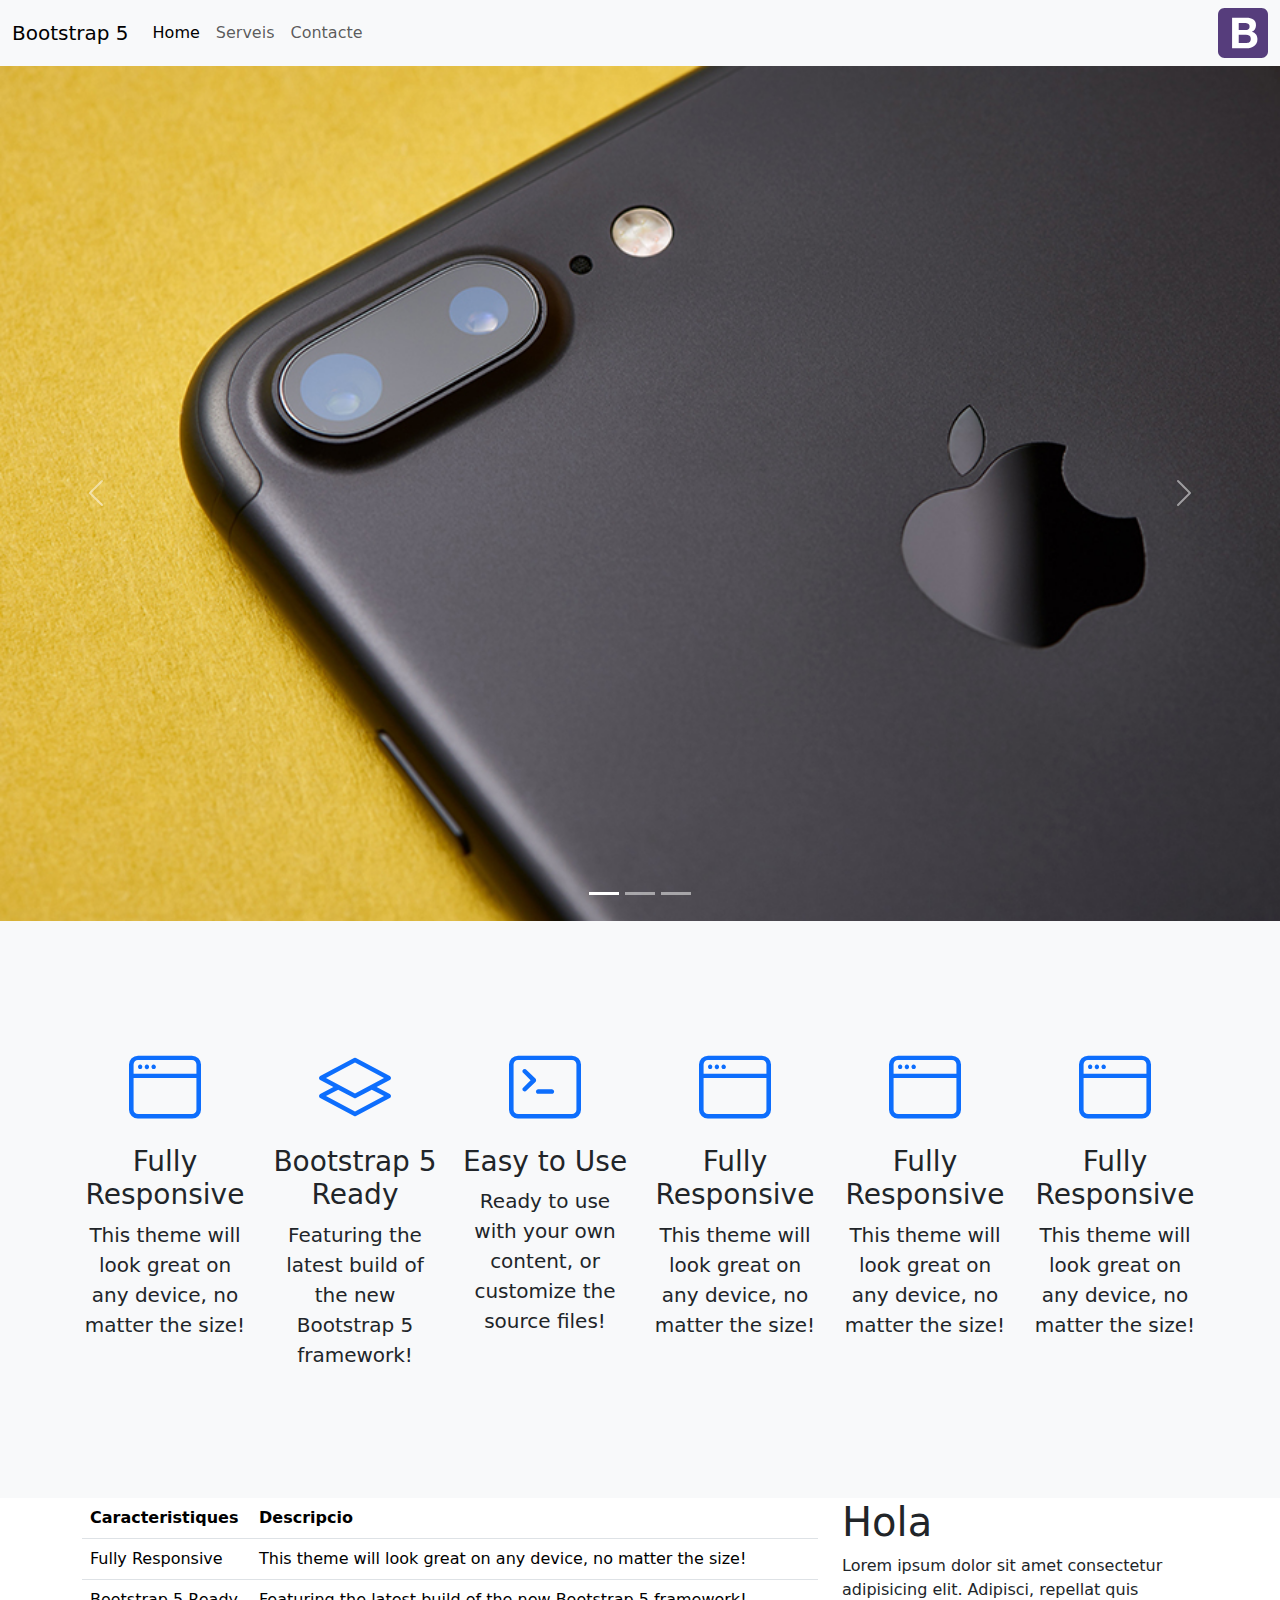
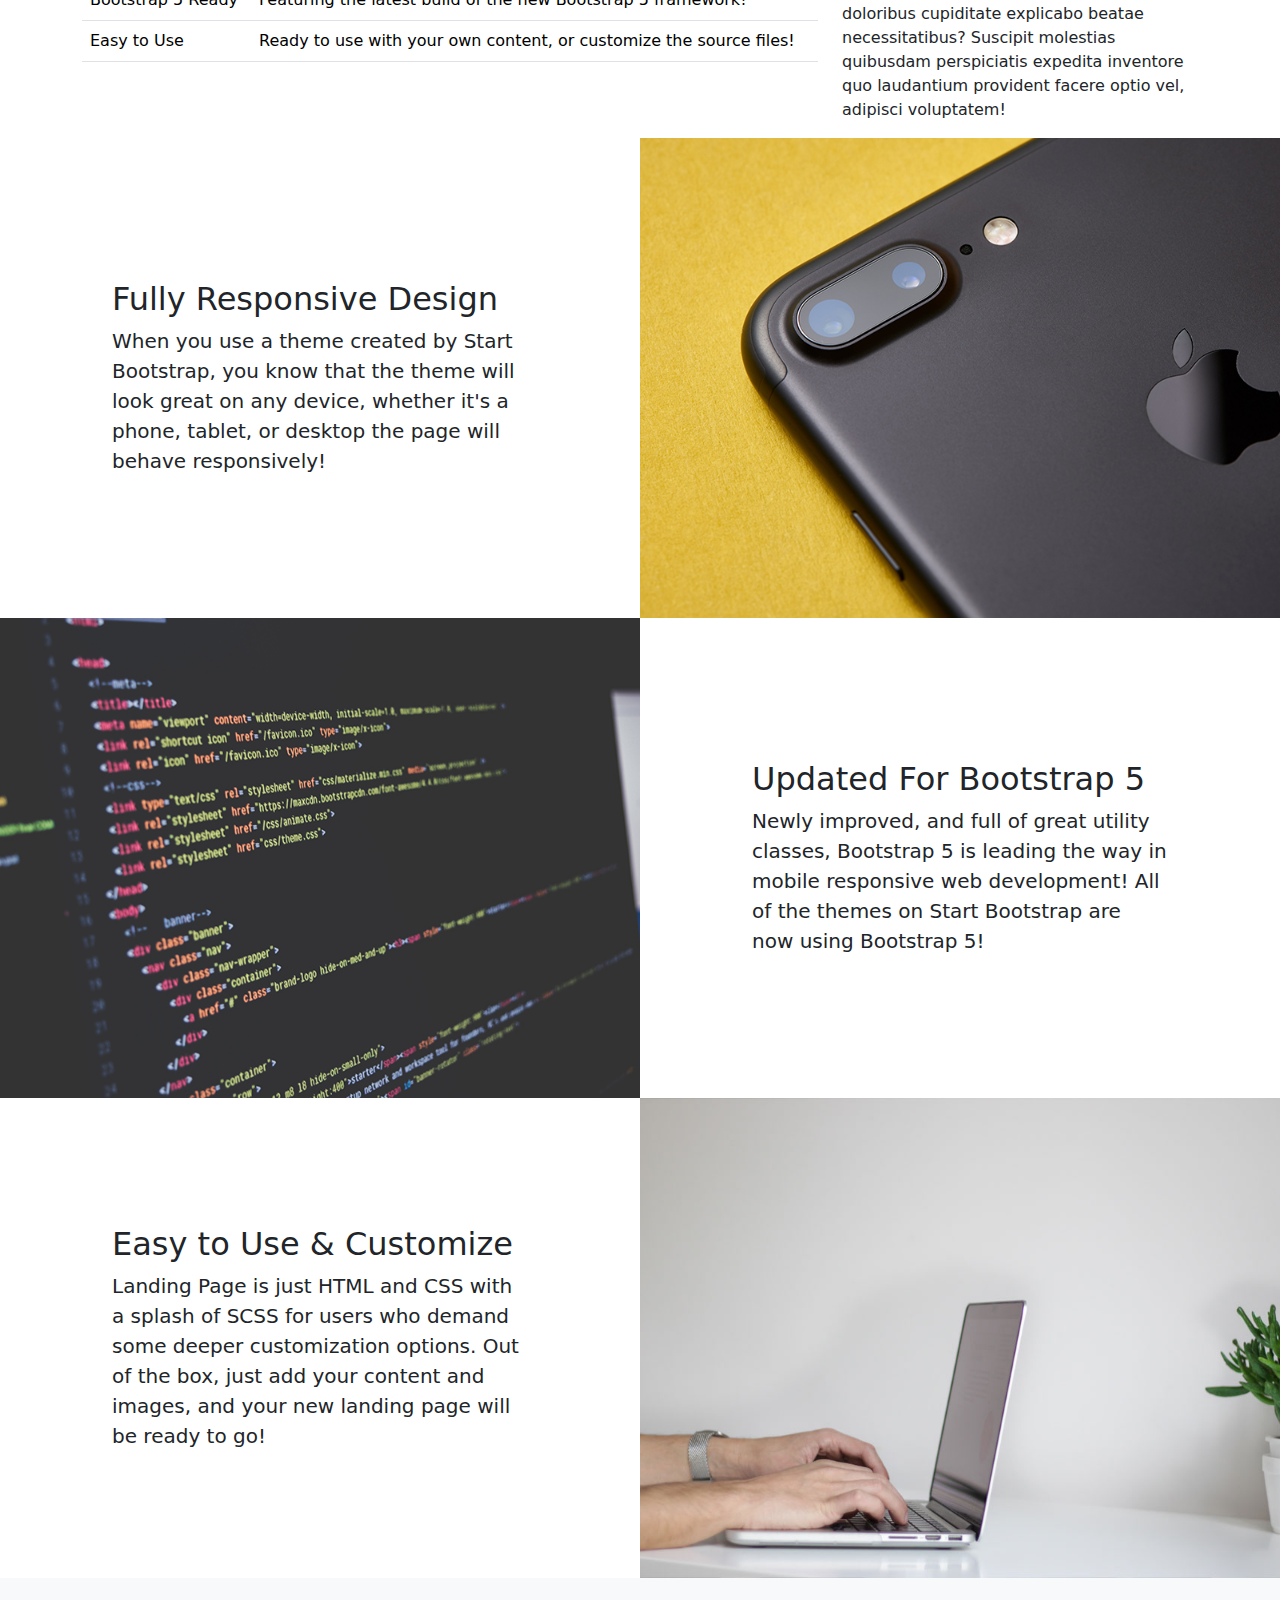
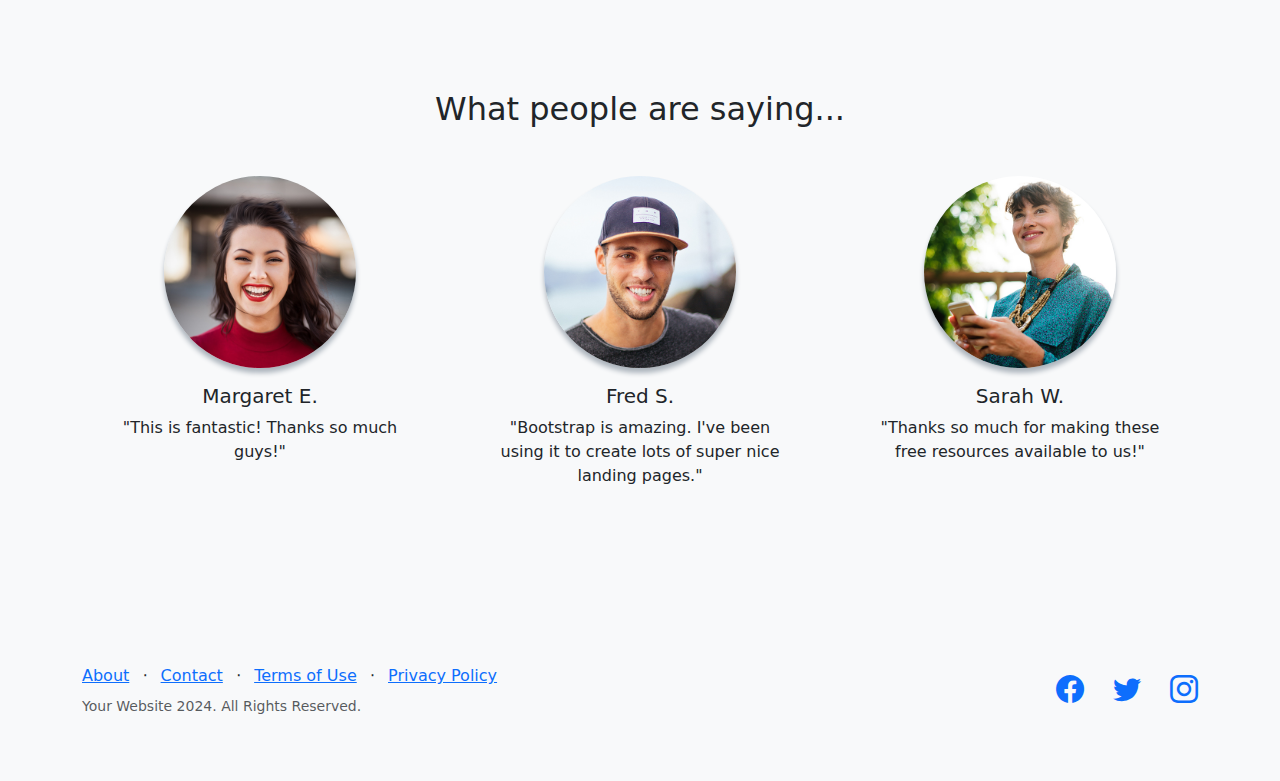
<file: index.html>
<!DOCTYPE html>
<html lang="en">
    <head>
        <meta charset="utf-8" />
        <meta name="viewport" content="width=device-width, initial-scale=1, shrink-to-fit=no" />
        <title>Landing Page - Start Bootstrap Theme</title>
        <!-- Favicon-->
        <link rel="icon" type="image/x-icon" href="assets/favicon.ico" />
        <!-- Bootstrap icons-->
        <link href="https://cdn.jsdelivr.net/npm/bootstrap-icons@1.5.0/font/bootstrap-icons.css" rel="stylesheet" type="text/css" />
        <!-- Google fonts-->
        <link href="https://fonts.googleapis.com/css?family=Lato:300,400,700,300italic,400italic,700italic" rel="stylesheet" type="text/css" />
        <!-- bootstrap -->
        <link href="css/bootstrap.css" rel="stylesheet" />
        <!-- css -->
        <link href="css/styles.css" rel="stylesheet" />

    </head>
    <body>
        <!-- Navigation-->
        <nav class="navbar navbar-expand-lg bg-light">
            <div class="container-fluid">
              <a class="navbar-brand" href="#">Bootstrap 5 </a>
              <button class="navbar-toggler" type="button" data-bs-toggle="collapse" data-bs-target="#navbarNavAltMarkup" aria-controls="navbarNavAltMarkup" aria-expanded="false" aria-label="Toggle navigation">
                <span class="navbar-toggler-icon"></span>
              </button>
              <div class="collapse navbar-collapse" id="navbarNavAltMarkup">
                <div class="navbar-nav">
                  <a class="nav-link active d-flex align-items-center justify-content-center" aria-current="page" href="#">Home</a>
                  <div class="dropdown d-flex align-items-center justify-content-center">
                    <a class="nav-link" href="#" role="button" data-bs-toggle="dropdown" aria-expanded="false">
                      Serveis
                    </a>
                    <ul class="dropdown-menu">
                      <li><a class="dropdown-item" href="#">Action</a></li>
                      <li><a class="dropdown-item" href="#">Another action</a></li>
                      <li><a class="dropdown-item" href="#">Something else here</a></li>
                    </ul>
                  </div>
                  <a class="nav-link d-flex align-items-center justify-content-center" href="./contact.html">Contacte</a>
                </div>
              </div>
              <svg style="width: 50px; height: 50px;" width="2500" height="2500" viewBox="0 0 256 256" xmlns="http://www.w3.org/2000/svg" preserveAspectRatio="xMinYMin meet"><path d="M0 222.991C0 241.223 14.779 256 33.009 256H222.99C241.223 256 256 241.221 256 222.991V33.01C256 14.777 241.221 0 222.991 0H33.01C14.777 0 0 14.779 0 33.009V222.99z" fill="#563D7C"/><path d="M106.158 113.238V76.985h31.911c3.04 0 5.97.253 8.792.76 2.822.506 5.319 1.41 7.49 2.713 2.17 1.303 3.907 3.112 5.21 5.427 1.302 2.316 1.954 5.283 1.954 8.9 0 6.513-1.954 11.217-5.862 14.111-3.907 2.895-8.9 4.342-14.979 4.342h-34.516zM72.075 50.5v155h75.112c6.947 0 13.713-.868 20.298-2.605 6.585-1.737 12.446-4.414 17.584-8.032 5.137-3.618 9.226-8.286 12.265-14.002 3.04-5.717 4.559-12.483 4.559-20.298 0-9.697-2.352-17.982-7.055-24.856-4.704-6.875-11.832-11.687-21.384-14.437 6.947-3.328 12.194-7.598 15.74-12.808 3.545-5.21 5.318-11.722 5.318-19.538 0-7.236-1.194-13.314-3.582-18.235-2.388-4.92-5.753-8.864-10.095-11.831-4.341-2.967-9.551-5.102-15.63-6.404-6.078-1.303-12.808-1.954-20.189-1.954H72.075zm34.083 128.515v-42.549h37.121c7.381 0 13.315 1.7 17.802 5.102 4.486 3.401 6.73 9.081 6.73 17.041 0 4.053-.688 7.381-2.063 9.986-1.375 2.605-3.22 4.668-5.536 6.187-2.315 1.52-4.993 2.605-8.032 3.257-3.04.65-6.223.976-9.552.976h-36.47z" fill="#FFF"/></svg>
            </div>
          </nav>
        <!-- Masthead-->
        <div id="carouselExampleIndicators" class="carousel slide">
            <div class="carousel-indicators">
              <button type="button" data-bs-target="#carouselExampleIndicators" data-bs-slide-to="0" class="active" aria-current="true" aria-label="Slide 1"></button>
              <button type="button" data-bs-target="#carouselExampleIndicators" data-bs-slide-to="1" aria-label="Slide 2"></button>
              <button type="button" data-bs-target="#carouselExampleIndicators" data-bs-slide-to="2" aria-label="Slide 3"></button>
            </div>
            <div class="carousel-inner">
              <div class="carousel-item active">
                <img src="./assets/img/bg-showcase-1.jpg" class="d-block w-100" alt="...">
              </div>
              <div class="carousel-item">
                <img src="./assets/img/bg-showcase-2.jpg" class="d-block w-100" alt="...">
              </div>
              <div class="carousel-item">
                <img src="./assets/img/bg-showcase-3.jpg" class="d-block w-100" alt="...">
              </div>
            </div>
            <button class="carousel-control-prev" type="button" data-bs-target="#carouselExampleIndicators" data-bs-slide="prev">
              <span class="carousel-control-prev-icon" aria-hidden="true"></span>
              <span class="visually-hidden">Previous</span>
            </button>
            <button class="carousel-control-next" type="button" data-bs-target="#carouselExampleIndicators" data-bs-slide="next">
              <span class="carousel-control-next-icon" aria-hidden="true"></span>
              <span class="visually-hidden">Next</span>
            </button>
          </div>
        <!-- Icons Grid-->
        <section class="features-icons bg-light text-center">
            <div class="container">
                <div class="row">
                    <div class="col-lg-2 col-12">
                        <div class="features-icons-item mx-auto mb-5 mb-lg-0 mb-lg-3">
                            <div class="features-icons-icon d-flex"><i class="bi-window m-auto text-primary"></i></div>
                            <h3>Fully Responsive</h3>
                            <p class="lead mb-0">This theme will look great on any device, no matter the size!</p>
                        </div>
                    </div>
                    <div class="col-lg-2 col-12">
                        <div class="features-icons-item mx-auto mb-5 mb-lg-0 mb-lg-3">
                            <div class="features-icons-icon d-flex"><i class="bi-layers m-auto text-primary"></i></div>
                            <h3>Bootstrap 5 Ready</h3>
                            <p class="lead mb-0">Featuring the latest build of the new Bootstrap 5 framework!</p>
                        </div>
                    </div>
                    <div class="col-lg-2 col-12">
                        <div class="features-icons-item mx-auto mb-0 mb-lg-3">
                            <div class="features-icons-icon d-flex"><i class="bi-terminal m-auto text-primary"></i></div>
                            <h3>Easy to Use</h3>
                            <p class="lead mb-0">Ready to use with your own content, or customize the source files!</p>
                        </div>
                    </div>
                    <div class="col-lg-2 col-12">
                        <div class="features-icons-item mx-auto mb-5 mb-lg-0 mb-lg-3">
                            <div class="features-icons-icon d-flex"><i class="bi-window m-auto text-primary"></i></div>
                            <h3>Fully Responsive</h3>
                            <p class="lead mb-0">This theme will look great on any device, no matter the size!</p>
                        </div>
                    </div>
                    <div class="col-lg-2 col-12">
                        <div class="features-icons-item mx-auto mb-5 mb-lg-0 mb-lg-3">
                            <div class="features-icons-icon d-flex"><i class="bi-window m-auto text-primary"></i></div>
                            <h3>Fully Responsive</h3>
                            <p class="lead mb-0">This theme will look great on any device, no matter the size!</p>
                        </div>
                    </div>
                    <div class="col-lg-2 col-12">
                        <div class="features-icons-item mx-auto mb-5 mb-lg-0 mb-lg-3">
                            <div class="features-icons-icon d-flex"><i class="bi-window m-auto text-primary"></i></div>
                            <h3>Fully Responsive</h3>
                            <p class="lead mb-0">This theme will look great on any device, no matter the size!</p>
                        </div>
                    </div>
                </div>
            </div>
        </section>
        <!-- Table -->
        <div class="container">
            <div class="row">
              <div class="col-lg-8 col-md-6 col-12"> <!-- Aquí ajustamos el ancho del primer elemento -->
                <table class="table">
                  <thead>
                    <tr>
                      <th scope="col">Caracteristiques</th>
                      <th scope="col">Descripcio</th>
                    </tr>
                  </thead>
                  <tbody>
                    <tr>
                      <td>Fully Responsive</td>
                      <td>This theme will look great on any device, no matter the size!</td>
                    </tr>
                    <tr>
                      <td>Bootstrap 5 Ready</td>
                      <td>Featuring the latest build of the new Bootstrap 5 framework!</td>
                    </tr>
                    <tr>
                      <td>Easy to Use</td>
                      <td>Ready to use with your own content, or customize the source files!</td>
                    </tr>
                  </tbody>
                </table>
              </div>
              <div class="col-lg-4 col-md-6 col-12"> <!-- Aquí ajustamos el ancho del segundo elemento -->
                <h1>Hola</h1>
                <p>Lorem ipsum dolor sit amet consectetur adipisicing elit. Adipisci, repellat quis doloribus cupiditate explicabo beatae necessitatibus? Suscipit molestias quibusdam perspiciatis expedita inventore quo laudantium provident facere optio vel, adipisci voluptatem!</p>
              </div>
            </div>
        </div>        
        <!-- Image Showcases-->
        <section class="showcase">
            <div class="container-fluid p-0">
                <div class="row g-0">
                    <div class="col-lg-6 order-lg-2 text-white showcase-img" style="background-image: url('assets/img/bg-showcase-1.jpg')"></div>
                    <div class="col-lg-6 order-lg-1 my-auto showcase-text">
                        <h2>Fully Responsive Design</h2>
                        <p class="lead mb-0">When you use a theme created by Start Bootstrap, you know that the theme will look great on any device, whether it's a phone, tablet, or desktop the page will behave responsively!</p>
                    </div>
                </div>
                <div class="row g-0">
                    <div class="col-lg-6 text-white showcase-img" style="background-image: url('assets/img/bg-showcase-2.jpg')"></div>
                    <div class="col-lg-6 my-auto showcase-text">
                        <h2>Updated For Bootstrap 5</h2>
                        <p class="lead mb-0">Newly improved, and full of great utility classes, Bootstrap 5 is leading the way in mobile responsive web development! All of the themes on Start Bootstrap are now using Bootstrap 5!</p>
                    </div>
                </div>
                <div class="row g-0">
                    <div class="col-lg-6 order-lg-2 text-white showcase-img" style="background-image: url('assets/img/bg-showcase-3.jpg')"></div>
                    <div class="col-lg-6 order-lg-1 my-auto showcase-text">
                        <h2>Easy to Use & Customize</h2>
                        <p class="lead mb-0">Landing Page is just HTML and CSS with a splash of SCSS for users who demand some deeper customization options. Out of the box, just add your content and images, and your new landing page will be ready to go!</p>
                    </div>
                </div>
            </div>
        </section>
        <!-- Testimonials-->
        <section class="testimonials text-center bg-light">
            <div class="container">
                <h2 class="mb-5">What people are saying...</h2>
                <div class="row">
                    <div class="col-lg-4">
                        <div class="testimonial-item mx-auto mb-5 mb-lg-0">
                            <img class="img-fluid rounded-circle mb-3" src="assets/img/testimonials-1.jpg" alt="..." />
                            <h5>Margaret E.</h5>
                            <p class="font-weight-light mb-0">"This is fantastic! Thanks so much guys!"</p>
                        </div>
                    </div>
                    <div class="col-lg-4">
                        <div class="testimonial-item mx-auto mb-5 mb-lg-0">
                            <img class="img-fluid rounded-circle mb-3" src="assets/img/testimonials-2.jpg" alt="..." />
                            <h5>Fred S.</h5>
                            <p class="font-weight-light mb-0">"Bootstrap is amazing. I've been using it to create lots of super nice landing pages."</p>
                        </div>
                    </div>
                    <div class="col-lg-4">
                        <div class="testimonial-item mx-auto mb-5 mb-lg-0">
                            <img class="img-fluid rounded-circle mb-3" src="assets/img/testimonials-3.jpg" alt="..." />
                            <h5>Sarah W.</h5>
                            <p class="font-weight-light mb-0">"Thanks so much for making these free resources available to us!"</p>
                        </div>
                    </div>
                </div>
            </div>
        </section>
        <!-- Footer-->
        <footer class="footer bg-light">
            <div class="container">
                <div class="row">
                    <div class="col-lg-6 h-100 text-center text-lg-start my-auto">
                        <ul class="list-inline mb-2">
                            <li class="list-inline-item"><a href="#!">About</a></li>
                            <li class="list-inline-item">⋅</li>
                            <li class="list-inline-item"><a href="#!">Contact</a></li>
                            <li class="list-inline-item">⋅</li>
                            <li class="list-inline-item"><a href="#!">Terms of Use</a></li>
                            <li class="list-inline-item">⋅</li>
                            <li class="list-inline-item"><a href="#!">Privacy Policy</a></li>
                        </ul>
                        <p class="text-muted small mb-4 mb-lg-0">Your Website 2024. All Rights Reserved.</p>
                    </div>
                    <div class="col-lg-6 h-100 text-center text-lg-end my-auto">
                        <ul class="list-inline mb-0">
                            <li class="list-inline-item me-4">
                                <a href="#!"><i class="bi-facebook fs-3"></i></a>
                            </li>
                            <li class="list-inline-item me-4">
                                <a href="#!"><i class="bi-twitter fs-3"></i></a>
                            </li>
                            <li class="list-inline-item">
                                <a href="#!"><i class="bi-instagram fs-3"></i></a>
                            </li>
                        </ul>
                    </div>
                </div>
            </div>
        </footer>
        <!-- Bootstrap core JS-->
        <script src="https://cdn.jsdelivr.net/npm/bootstrap@5.1.3/dist/js/bootstrap.bundle.min.js"></script>
        <script src="https://cdn.startbootstrap.com/sb-forms-latest.js"></script>
    </body>
</html>
</file>
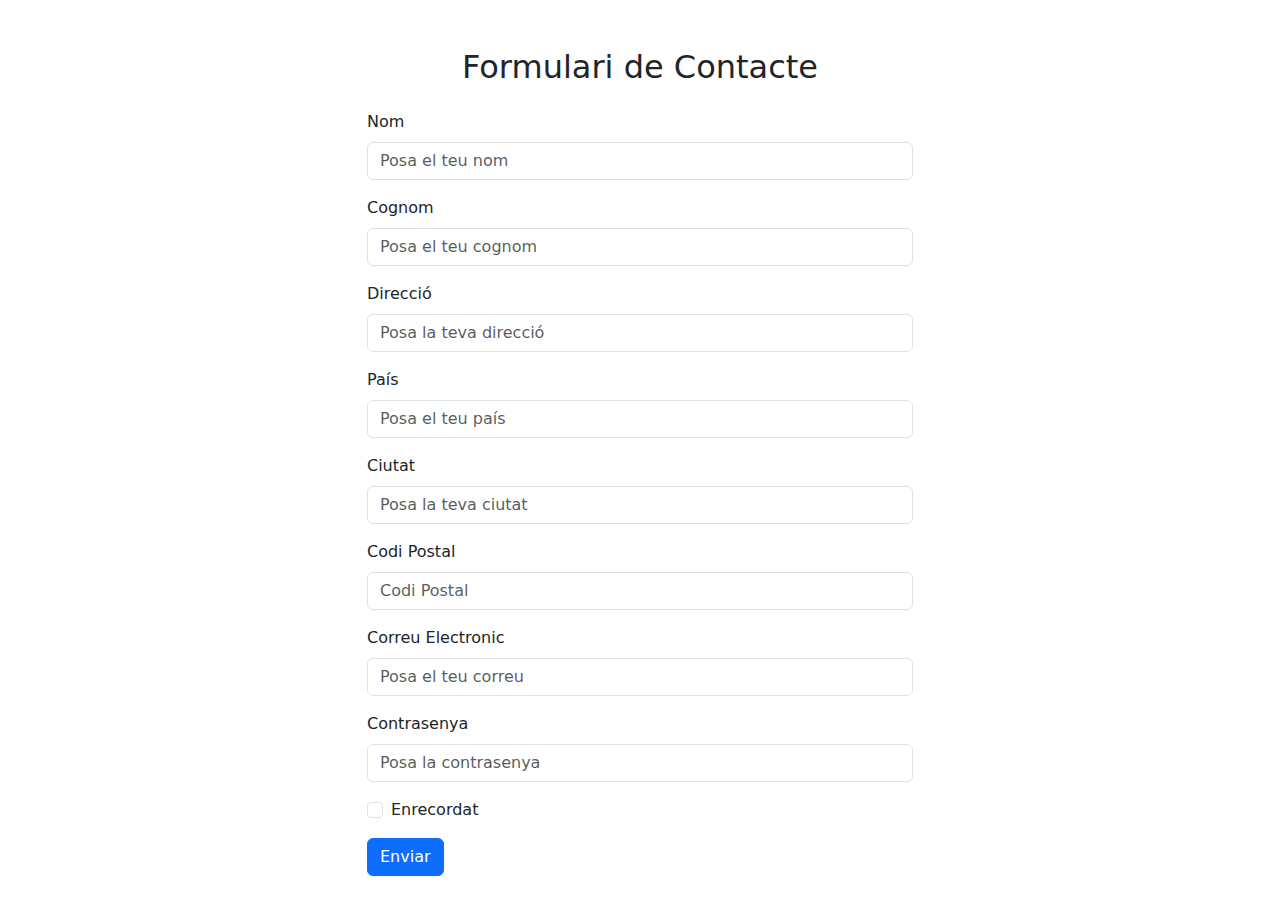
<file: contact.html>
<!DOCTYPE html>
<html lang="en">
    <head>
        <meta charset="utf-8" />
        <meta name="viewport" content="width=device-width, initial-scale=1, shrink-to-fit=no" />
        <title>Contact Page - Start Bootstrap Theme</title>
        <!-- Favicon-->
        <link rel="icon" type="image/x-icon" href="assets/favicon.ico" />
        <!-- Bootstrap icons-->
        <link href="https://cdn.jsdelivr.net/npm/bootstrap-icons@1.5.0/font/bootstrap-icons.css" rel="stylesheet" type="text/css" />
        <!-- Google fonts-->
        <link href="https://fonts.googleapis.com/css?family=Lato:300,400,700,300italic,400italic,700italic" rel="stylesheet" type="text/css" />
        <!-- bootstrap -->
        <link href="css/bootstrap.css" rel="stylesheet" />
        <!-- css -->
        <link href="css/styles.css" rel="stylesheet" />

    </head>
<body>
    <div class="container mt-5">
        <div class="row justify-content-center">
            <div class="col-md-6">
                <h2 class="text-center mb-4">Formulari de Contacte</h2>
                <form>
                    <div class="mb-3">
                        <label for="nombre" class="form-label">Nom</label>
                        <input type="text" class="form-control" id="nom" placeholder="Posa el teu nom">
                    </div>
                    <div class="mb-3">
                        <label for="apellido" class="form-label">Cognom</label>
                        <input type="text" class="form-control" id="Cognom" placeholder="Posa el teu cognom">
                    </div>
                    <div class="mb-3">
                        <label for="direccion" class="form-label">Direcció</label>
                        <input type="text" class="form-control" id="Direcció" placeholder="Posa la teva direcció">
                    </div>
                    <div class="mb-3">
                        <label for="pais" class="form-label">País</label>
                        <input type="text" class="form-control" id="pais" placeholder="Posa el teu país">
                    </div>
                    <div class="mb-3">
                        <label for="ciudad" class="form-label">Ciutat</label>
                        <input type="text" class="form-control" id="Ciutat" placeholder="Posa la teva ciutat">
                    </div>
                    <div class="mb-3">
                        <label for="cp" class="form-label">Codi Postal</label>
                        <input type="text" class="form-control" id="cp" placeholder="Codi Postal">
                    </div>
                    <div class="mb-3">
                        <label for="exampleInputEmail1" class="form-label">Correu Electronic</label>
                        <input type="email" class="form-control" id="exampleInputEmail1" aria-describedby="emailHelp" placeholder="Posa el teu correu">
                    </div>
                    <div class="mb-3">
                        <label for="exampleInputPassword1" class="form-label">Contrasenya</label>
                        <input type="password" class="form-control" id="exampleInputPassword1" placeholder="Posa la contrasenya">
                    </div>
                    <div class="mb-3 form-check">
                        <input type="checkbox" class="form-check-input" id="exampleCheck1">
                        <label class="form-check-label" for="exampleCheck1">Enrecordat</label>
                    </div>
                    <button type="submit" class="btn btn-primary mb-4">Enviar</button>
                </form>
            </div>
        </div>
    </div>
</body>
</html>
</file>
<file: css/styles.css>
header.masthead {
    position: relative;
    background-color: #343a40;
    background: url("../assets/img/bg-masthead.jpg") no-repeat center center;
    background-size: cover;
    padding-top: 8rem;
    padding-bottom: 8rem;
  }

  header.masthead:before {
    content: "";
    position: absolute;
    background-color: #1c375e;
    height: 100%;
    width: 100%;
    top: 0;
    left: 0;
    opacity: 0.5;
  }

  header.masthead h1, header.masthead .h1 {
    font-size: 2rem;
  }

  @media (min-width: 768px) {
    header.masthead {
      padding-top: 12rem;
      padding-bottom: 12rem;
    }
    header.masthead h1, header.masthead .h1 {
      font-size: 3rem;
    }
  }
  
  .showcase .showcase-text {
    padding: 3rem;
  }
  .showcase .showcase-img {
    min-height: 30rem;
    background-size: cover;
  }
  @media (min-width: 768px) {
    .showcase .showcase-text {
      padding: 7rem;
    }
  }
  
  .testimonials {
    padding-top: 7rem;
    padding-bottom: 7rem;
  }
  .testimonials .testimonial-item {
    max-width: 18rem;
  }
  .testimonials .testimonial-item img {
    max-width: 12rem;
    box-shadow: 0px 5px 5px 0px #adb5bd;
  }
  
  .call-to-action {
    position: relative;
    background-color: #343a40;
    background: url("../assets/img/bg-masthead.jpg") no-repeat center center;
    background-size: cover;
    padding-top: 7rem;
    padding-bottom: 7rem;
  }
  
  .call-to-action:before {
    content: "";
    position: absolute;
    background-color: #1c375e;
    height: 100%;
    width: 100%;
    top: 0;
    left: 0;
    opacity: 0.5;
  }
  
  footer.footer {
    padding-top: 4rem;
    padding-bottom: 4rem;
  }
  
  .features-icons {
    padding-top: 7rem;
    padding-bottom: 7rem;
  }
  .features-icons .features-icons-item {
    max-width: 20rem;
  }
  .features-icons .features-icons-item .features-icons-icon {
    height: 7rem;
  }
  .features-icons .features-icons-item .features-icons-icon i {
    font-size: 4.5rem;
  }
</file>
